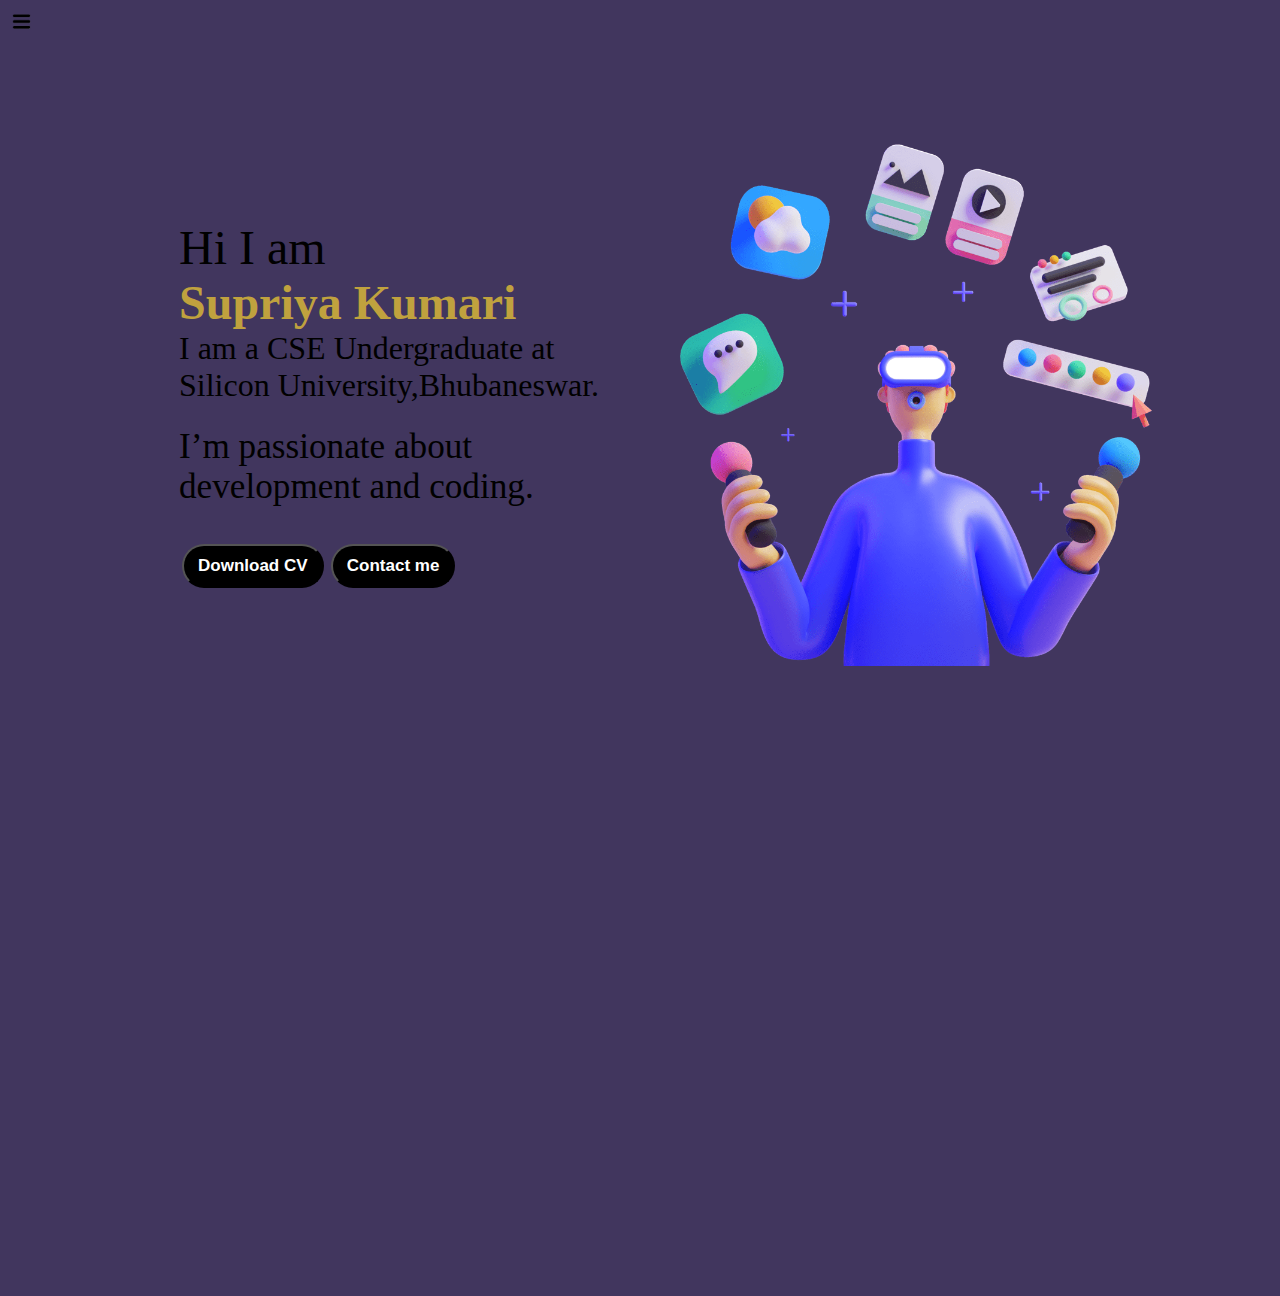
<file: index.html>
<!DOCTYPE html>
<html lang="en">
<head>
  <meta charset="UTF-8">
  <meta name="viewport" content="width=device-width, initial-scale=1.0">
  <title>Supriya kumari web developer</title>
  <link rel="stylesheet"href="style.css">
</head>
<body>
  <div class="container">
  <div class="sidebar sidebarGo">
    <nav>
      <ul>
        <li><a href ="/">Home</a></li>
        <li><a href ="/intro.html">My intro</a></li>
        <li><a href ="/blog.html">Blog</a></li>
        <li><a href ="/contact.html">Contact Me</a></li> 
      </ul>
    </nav>
  </div>
  <div class="main">
    <div class="hamburger">
      <img class="ham" src="hasburger.png" alt="" width="23">
      <img class="cross" src="cross.png" alt="" width="23">
    </div>
    <div class="infoContainer">
      <div class="devinfo">
        <div class="hello">Hi I am</div>
        <div class="name">Supriya Kumari</div>
        <div class="about">I am a CSE Undergraduate at Silicon University,Bhubaneswar.</div>
        <div class="moreabout">I’m passionate about development and coding.</div>
        <div class="buttons">
          <a href="/cv.txt"><button class="btn">Download CV</button></a>
          <a href="/contact.html"><button class="btn">Contact me</button></a>
        </div>
      </div>
      <div class="devpic"><img src="img.png" alt="ss"></div>
    </div>
  </div>
</div>
<script src="script.js"></script>
</body>
</html>
</file>
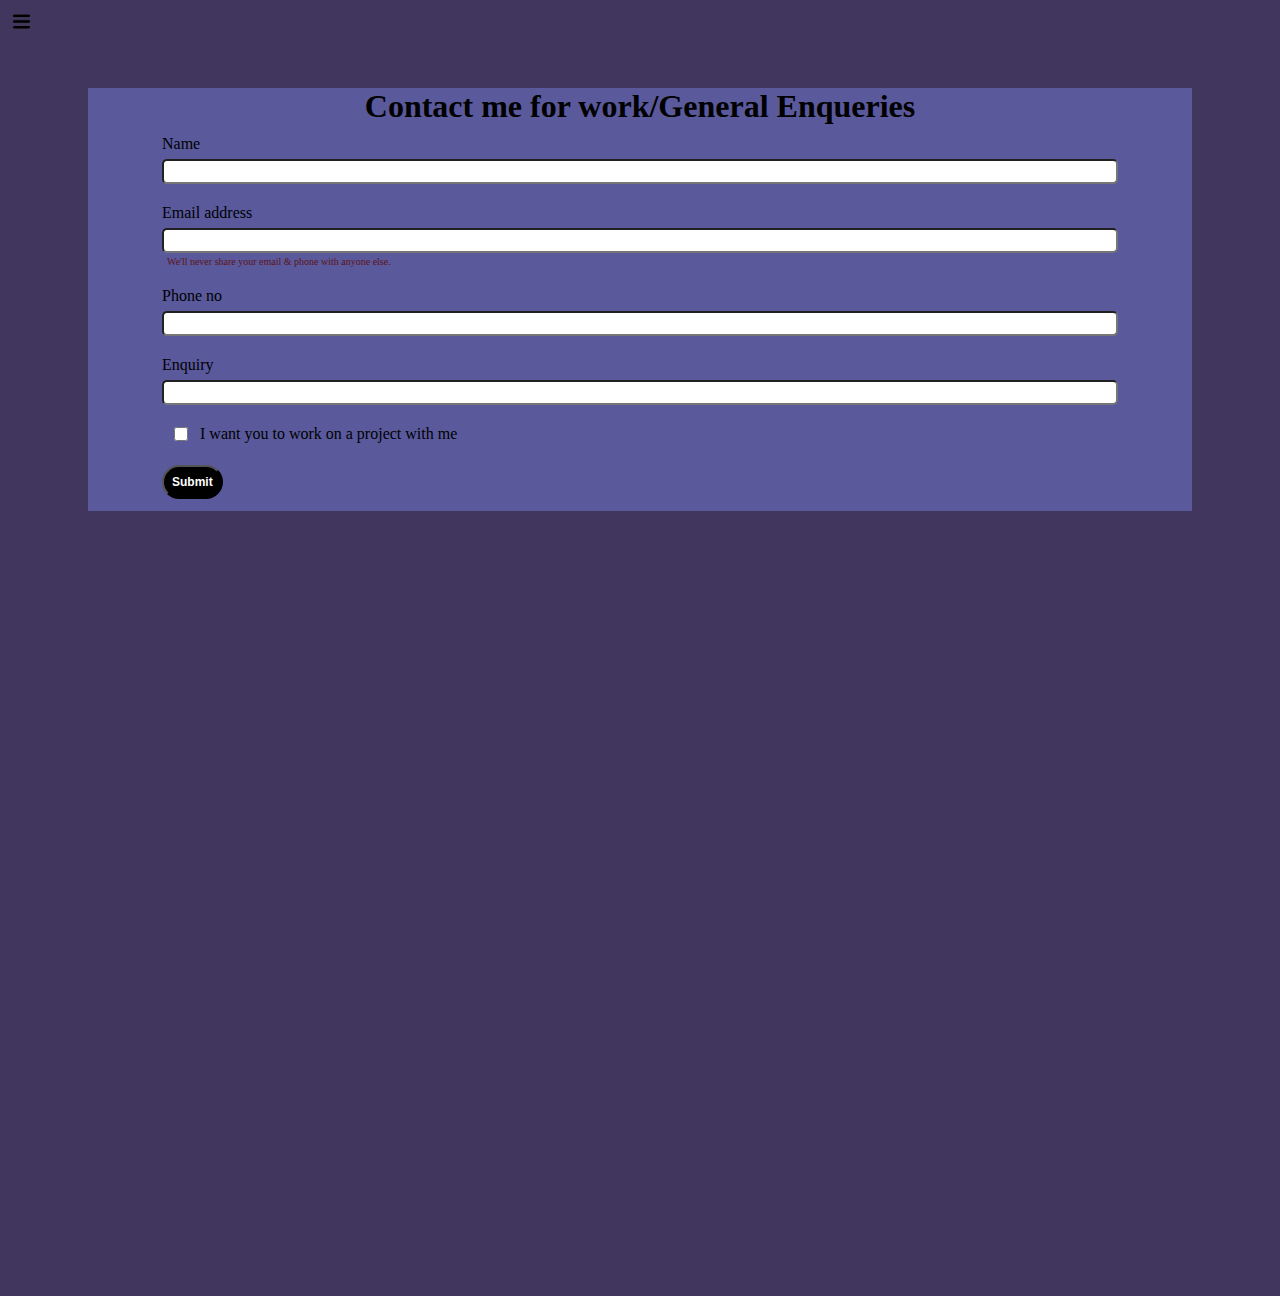
<file: contact.html>
<!DOCTYPE html>
<html lang="en">
<head>
  <meta charset="UTF-8">
  <meta name="viewport" content="width=device-width, initial-scale=1.0">
  <title>Supriya kumari web developer</title>
  <link rel="stylesheet"href="style.css">
</head>
<body>
  <div class="container">
  <div class="sidebar sidebarGo">
    <nav>
      <ul>
        <li><a href ="/">Home</a></li>
        <li><a href ="/intro.html">My intro</a></li>
        <li><a href ="/blog.html">Blog</a></li>
        <li><a href ="/contact.html">Contact Me</a></li> 
      </ul>
    </nav>
  </div>
  <div class="main">
    <div class="hamburger">
      <img class="ham" src="hasburger.png" alt="" width="23">
      <img class="cross" src="cross.png" alt="" width="23">
    </div>
    <div class="contactform">
        <h1>Contact me for work/General Enqueries</h1>
        <form>
          <div class="mb-3">
            <label for="clientname" class="form-label">Name</label>
            <input type="name" class="form-control" id="clientname">
          </div>
            <div class="mb-3">
              <label for="clientemail" class="form-label">Email address</label>
              <input type="email" class="form-control" id="clientemail" aria-describedby="emailHelp">
              <div id="emailHelp" class="form-text">We'll never share your email & phone with anyone else.</div>
            </div>
            <div class="mb-3">
              <label for="clientphone" class="form-label">Phone no</label>
              <input type="phone" class="form-control" id="clientphone">
            </div>
            <div class="mb-3">
              <label for="Description" class="form-label">Enquiry</label>
              <input type="Description" class="form-control" id="description">
            </div>
            <div class="mb-3 "id= "form-check">
              <input type="checkbox" class="form-check-input" id="isclient">
              <label class="form-check-label" for="isclient">I want you to work on a project with me</label>
            </div>
            <button type="submit" class="btn btn-sm">Submit</button>
          </form> 
    </div>
    
  </div>
</div>
<script src="script.js"></script>
</body>
</html>
</file>
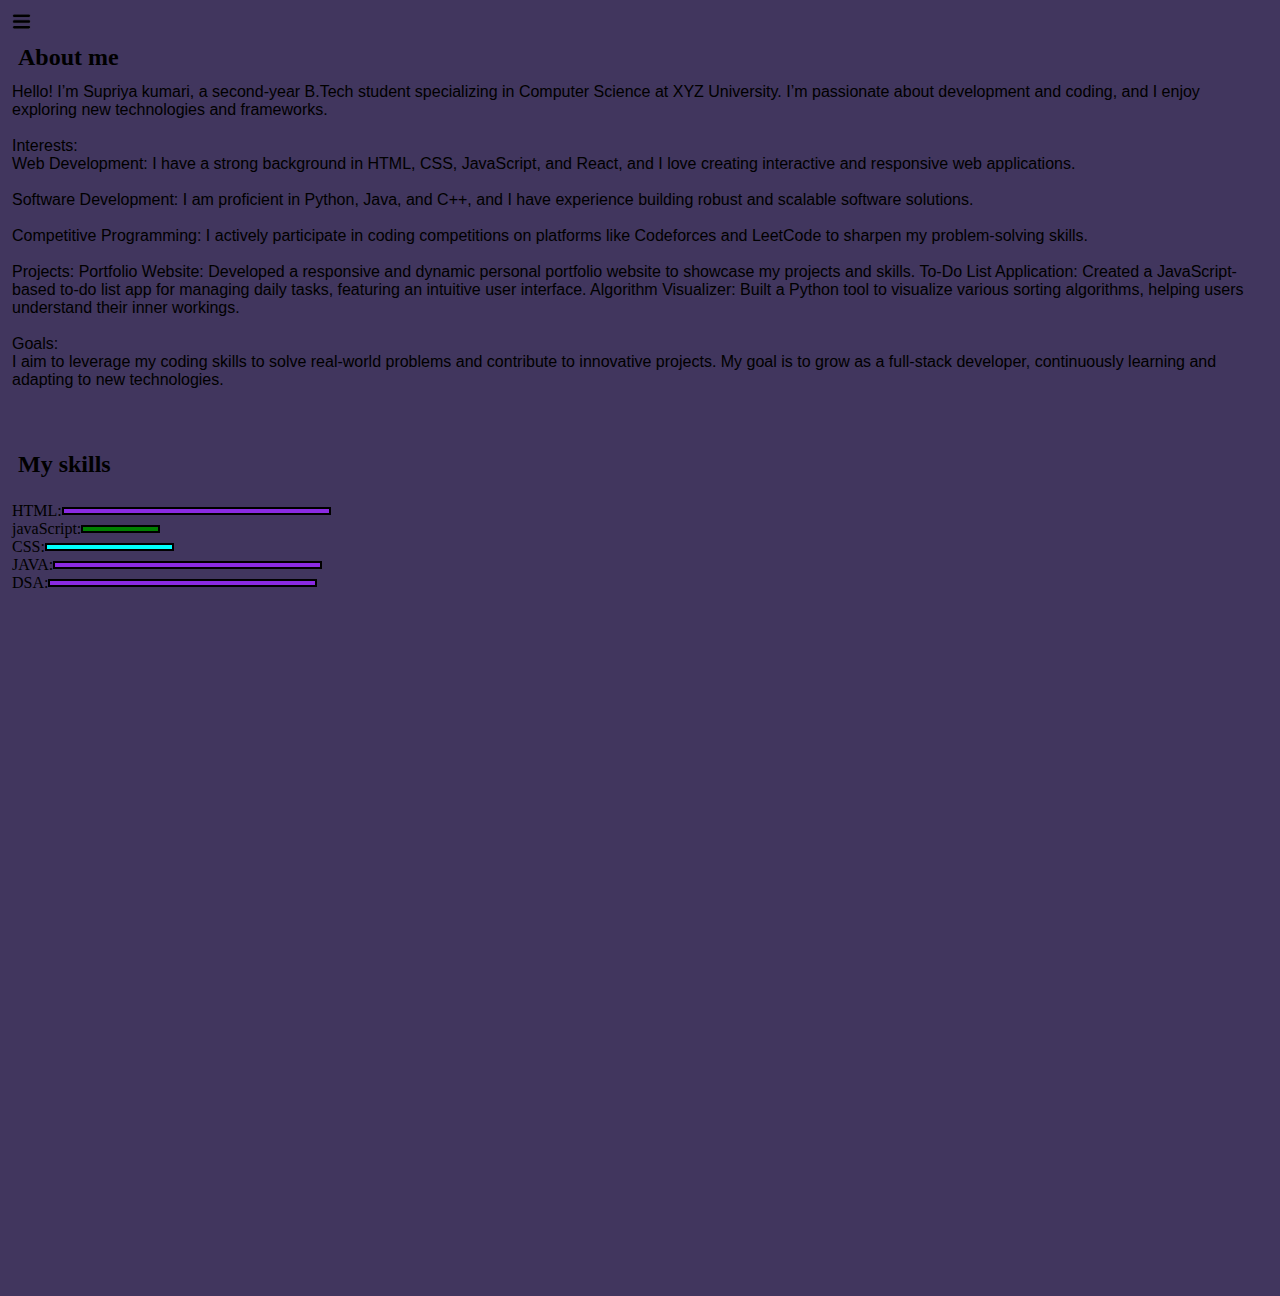
<file: intro.html>
<!DOCTYPE html>
<html lang="en">
<head>
  <meta charset="UTF-8">
  <meta name="viewport" content="width=device-width, initial-scale=1.0">
  <title>Supriya kumari web developer</title>
  <link rel="stylesheet"href="style.css">
</head>
<body>
  <div class="container">
  <div class="sidebar sidebarGo">
    <nav>
      <ul>
        <li><a href ="/">Home</a></li>
        <li><a href ="/intro.html">My intro</a></li>
        <li><a href ="/blog.html">Blog</a></li>
        <li><a href ="/contact.html">Contact Me</a></li> 
      </ul>
    </nav>
  </div>
  <div class="main">
    <div class="hamburger">
      <img class="ham" src="hasburger.png" alt="" width="23">
      <img class="cross" src="cross.png" alt="" width="23">
    </div>
       <div class="intro">
        <h2>About me</h2>
        <p>Hello! I’m Supriya kumari, a second-year B.Tech student specializing in Computer Science at XYZ University. 
          I’m passionate about development and coding, and I enjoy exploring new technologies and frameworks.<br/><br/>
          
          Interests:<br/>
          Web Development: I have a strong background in HTML, CSS, JavaScript, and React, and I love creating interactive and responsive web applications.<br/><br/>
          Software Development: I am proficient in Python, Java, and C++, and I have experience building robust and scalable software solutions.<br/><br/>
          Competitive Programming: I actively participate in coding competitions on platforms like Codeforces and LeetCode to sharpen my problem-solving skills.<br/><br/>
          
          Projects:
          Portfolio Website: Developed a responsive and dynamic personal portfolio website to showcase my projects and skills.
          To-Do List Application: Created a JavaScript-based to-do list app for managing daily tasks, featuring an intuitive user interface.
          Algorithm Visualizer: Built a Python tool to visualize various sorting algorithms, helping users understand their inner workings.<br/><br/>
          Goals:<br/>
          I aim to leverage my coding skills to solve real-world problems and contribute to innovative projects. My goal is to grow as a full-stack developer,
           continuously learning and adapting to new technologies.<br/><br/>  
          </p>
        <h2> My skills</h2>
        <div class = "skillcontainer">
          <div class="skillItem"> HTML:<div class="skill hundred"></div></div>
          <div class="skillItem">javaScript:<div class="skill t5"></div></div>
          <div class="skillItem"> CSS:<div class="skill fifty "></div></div>
          <div class="skillItem">JAVA:<div class="skill hundred"></div></div>
          <div class="skillItem">DSA:<div class="skill hundred"></div></div>

        </div>
        
      </div>
  </div>
</div>
<script src="script.js"></script>
</body>
</html>
</file>
<file: style.css>
@import url(https://fonts.google.com/share?selection.family=Source+Code+Pro:ital,wght@0,200..900;1,200..900);
@import url("https://fonts.google.com/share?selection.family=Roboto:ital,wght@0,100;0,300;0,400;0,500;0,700;0,900;1,100;1,300;1,400;1,500;1,700;1,900");
*{
    margin: 0;
    padding: 0;
}
.sidebar{
    position: absolute;
    background-color: rgb(165, 165, 165);
    /*width: 38vw;*/
    font-family: 'Franklin Gothic Medium', 'Arial Narrow', Arial, sans-serif;
    height:140vh;
    transition: tranform 0.3s ease-in;
}
.sidebar nav{
    padding: 45px;
}
.sidebar nav li{
    list-style:none;
    font-size: 17px;
    padding: 33px 0;
}
.sidebar nav li a{
    text-decoration:none;
    color: black;
}

.main{
   background-color: rgb(65, 54, 94);
    width: 200vw;
    height: 144vh;
}
.container{
    display:flex;
}
.infoContainer{
    /*background-color: red;*/
    height: 58vh;
    width: 80vw;
    margin: 144px auto;
    display: flex;
    justify-content: space-around;
}
.devpic img{
    height: 58vh;
}
.devinfo{
    margin: 51px;
    font-size: 16px;
    display: flex;
    justify-content: center;
    flex-direction: column;
    font-family:'source code pro' monospace;

}
.hello{
    font-size: 3em;

}
.name{
    font-size: 3em;
    font-weight: bold;
    color: #c0a23e;
}
.about{
    font-size: 2em;
}
.moreabout{
    margin-top: 23px;
    font-size: 2.2em;
    font-family: 'Times New Roman', Times, serif;
}
.buttons{
    margin-top: 34px;
    font-size: 5px;
}
.btn{
        padding:10px 14px;
        border-radius:30px;
        color: white;
        background-color: black;
        font-weight: bold;
        font-size:17px;
        margin: 3px 3px;
        cursor: pointer;
}
.btn:hover{
    background-color: white;
    color: dodgerblue;
}
.btn-sm{
    font-size: 12px;
    padding: 8px 8px;
    margin: 12px 0;
}
.contactform{
    margin: 88px ;
    background-color: rgb(89, 89, 156);
    padding: 0 34px;
    font-family:'Times New Roman', Times, serif;
}
.contactform h1{
    font-family:'source code pro' monospace;
    text-align: center;
}
.contactform form div{
    padding: 10px 0px;
    display: flex;
    flex-direction: column;
}
.contactform  form div input{
    border-radius: 5px;
    margin:6px 0 0 0;
    padding: 3px;
}
.contactform  form{
    margin: 0 40px;
}
#emailHelp {
    font-size:10px;
    color: rgb(93, 19, 21);
    margin:0 5px;
    padding: 3px 0 0 0;
}
#form-check{
    flex-direction: row;    
}
#form-check input{
    width: 38px;
    margin: 2px 0;
}
.blogItem{
    margin:20px;
    font-family: 'Courier New', Courier, monospace;

}
.h1{
    font-family: 'Times New Roman', Times, serif;
    margin: 21px;

}
.h2{
    font-family:'Courier New', Courier, monospace;

}
.p{
    font-family:'Courier New', Courier, monospace;

}
.intro h2{
    font-family:'Times New Roman', Times, serif;
    margin: 44px 12px 12px 18px;
}
.intro p{
    font-family:Arial, Helvetica, sans-serif;
    margin:12px;
}
.skillcontainer{
    padding:12px;
}
.skillItem{
    display: flex;
    align-items: center;
    font-weight: 12px;
}
.skill{
    width: 142px;
    height:4px;
    background-color: red;
    border:2px solid black
}
.hundred{
    width: 265px;
    background-color: blueviolet;
}
.fifty{
    width: 125px;
    background-color: aqua;
}
.t5{
    width: 75px;
    background-color: green;
}
.hamburger{
    position: absolute;
    cursor: pointer;
    top: 10px;
    left: 10px;
}
.sidebarGo{
    transform: translate(-443px,0px);
    position: absolute;
}
.cross{
    margin-left: 120px;
}
@media (max-width: 1000px) {
    *{
    }
    .devinfo{
        font-size: 10px;
    }
    .devpic{
        display: none;
    }
    .buttons{
        font-size: 8px;
    }
    .intro,.blogContainer,.contactform{
        margin:50px 8px;
    }
}
    /*.sidebar{
        transform: translate(-443px,0px);
        position: absolute;
    }*/
</file>
